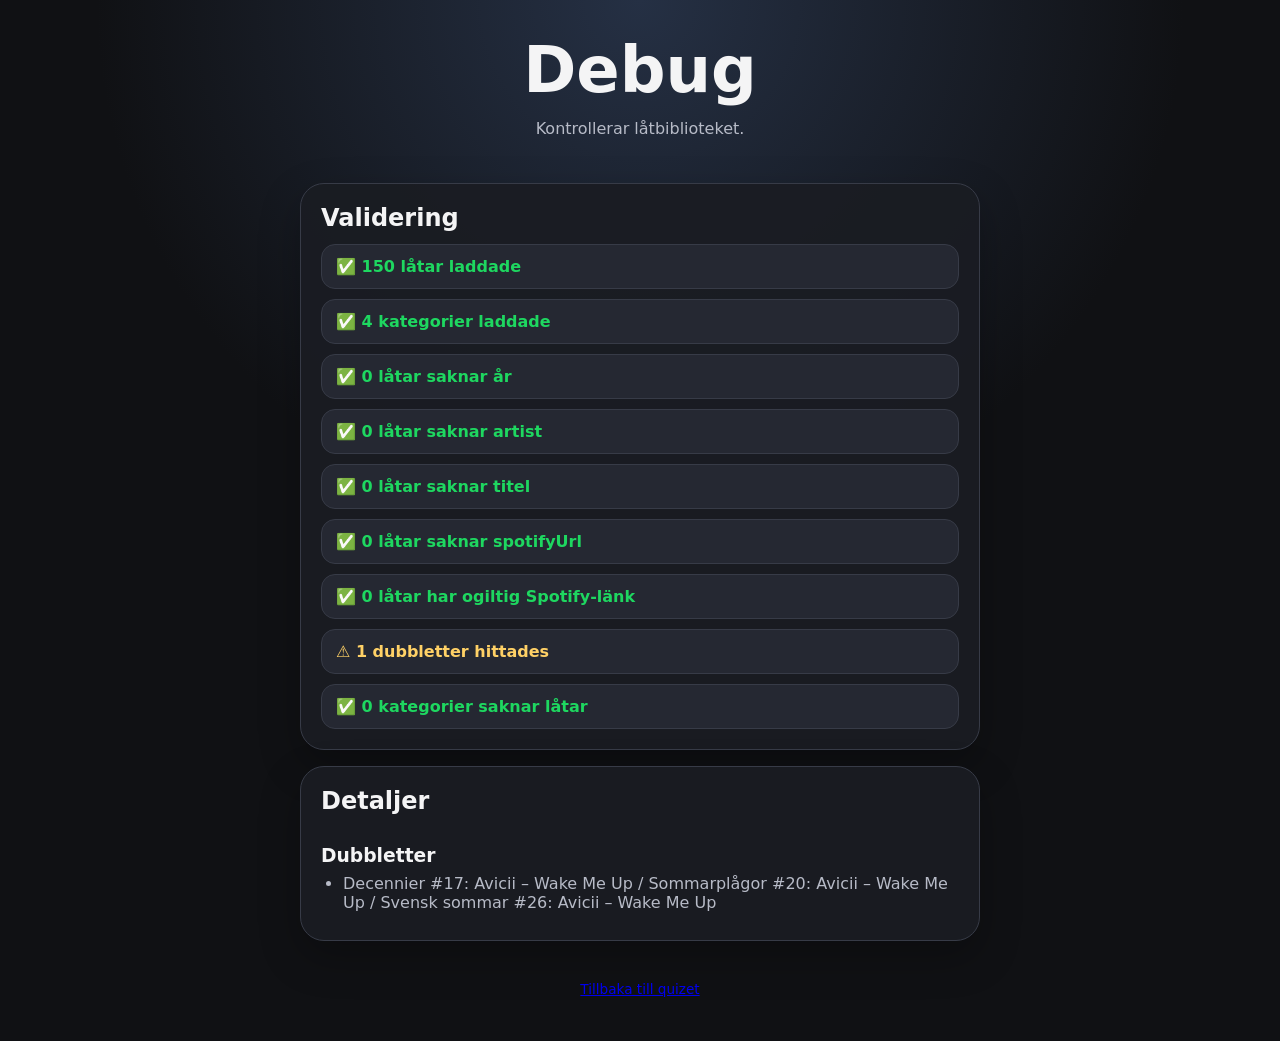
<file: debug.html>
<!DOCTYPE html>
<html lang="sv">
<head>
  <meta charset="UTF-8" />
  <meta name="viewport" content="width=device-width, initial-scale=1.0" />
  <title>Musikquiz debug</title>
  <link rel="stylesheet" href="styles.css">
</head>

<body>
  <main>
    <header>
      <h1>Debug</h1>
      <p>Kontrollerar låtbiblioteket.</p>
    </header>

    <section class="screen active">
      <div class="card">
        <h2>Validering</h2>
        <div id="summary" class="debug-list"></div>
      </div>

      <div class="card">
        <h2>Detaljer</h2>
        <div id="details" class="debug-list"></div>
      </div>
    </section>

    <footer>
      <a href="index.html">Tillbaka till quizet</a>
    </footer>
  </main>

  <script src="data/decades.js"></script>
  <script src="data/filmer.js"></script>
  <script src="data/sommarhits.js"></script>
  <script src="data/svensk-sommar.js"></script>

  <script>
    const categoriesByName = window.quizCategories || {};
    const categoryEntries = Object.entries(categoriesByName);

    const songs = categoryEntries.flatMap(([categoryName, categorySongs]) =>
      categorySongs.map((song, index) => ({
        ...song,
        category: categoryName,
        index: index + 1
      }))
    );

    const summary = document.getElementById("summary");
    const details = document.getElementById("details");

    function hasValue(value) {
      return value !== undefined && value !== null && String(value).trim() !== "";
    }

    function isValidSpotifyUrl(url) {
      if (!hasValue(url)) {
        return false;
      }

      try {
        const parsedUrl = new URL(url);
        return (
          parsedUrl.hostname === "open.spotify.com" &&
          parsedUrl.pathname.startsWith("/track/")
        );
      } catch {
        return false;
      }
    }

    function songLabel(song) {
      return `${song.category} #${song.index}: ${song.artist || "Okänd artist"} – ${song.title || "Okänd titel"}`;
    }

    function duplicateKey(song) {
      return [
        String(song.artist || "").trim().toLowerCase(),
        String(song.title || "").trim().toLowerCase()
      ].join("|");
    }

    function addResult(target, type, message) {
      const item = document.createElement("div");
      item.className = `debug-item ${type}`;
      item.textContent = message;
      target.appendChild(item);
    }

    function addList(target, heading, items) {
      if (items.length === 0) {
        return;
      }

      const wrapper = document.createElement("div");
      wrapper.className = "debug-section";

      const title = document.createElement("h3");
      title.textContent = heading;
      wrapper.appendChild(title);

      const list = document.createElement("ul");

      items.forEach(item => {
        const listItem = document.createElement("li");
        listItem.textContent = item;
        list.appendChild(listItem);
      });

      wrapper.appendChild(list);
      target.appendChild(wrapper);
    }

    const missingYear = songs.filter(song => !hasValue(song.year));
    const missingArtist = songs.filter(song => !hasValue(song.artist));
    const missingTitle = songs.filter(song => !hasValue(song.title));
    const missingSpotifyUrl = songs.filter(song => !hasValue(song.spotifyUrl));
    const invalidSpotifyUrl = songs.filter(song => hasValue(song.spotifyUrl) && !isValidSpotifyUrl(song.spotifyUrl));
    const emptyCategories = categoryEntries.filter(([, categorySongs]) => categorySongs.length === 0);

    const duplicatesByKey = songs.reduce((map, song) => {
      const key = duplicateKey(song);

      if (!hasValue(song.artist) || !hasValue(song.title)) {
        return map;
      }

      map[key] = map[key] || [];
      map[key].push(song);

      return map;
    }, {});

    const duplicateGroups = Object.values(duplicatesByKey).filter(group => group.length > 1);

    addResult(summary, "ok", `✅ ${songs.length} låtar laddade`);
    addResult(summary, "ok", `✅ ${categoryEntries.length} kategorier laddade`);

    addResult(
      summary,
      missingYear.length === 0 ? "ok" : "warning",
      `${missingYear.length === 0 ? "✅" : "⚠️"} ${missingYear.length} låtar saknar år`
    );

    addResult(
      summary,
      missingArtist.length === 0 ? "ok" : "warning",
      `${missingArtist.length === 0 ? "✅" : "⚠️"} ${missingArtist.length} låtar saknar artist`
    );

    addResult(
      summary,
      missingTitle.length === 0 ? "ok" : "warning",
      `${missingTitle.length === 0 ? "✅" : "⚠️"} ${missingTitle.length} låtar saknar titel`
    );

    addResult(
      summary,
      missingSpotifyUrl.length === 0 ? "ok" : "warning",
      `${missingSpotifyUrl.length === 0 ? "✅" : "⚠️"} ${missingSpotifyUrl.length} låtar saknar spotifyUrl`
    );

    addResult(
      summary,
      invalidSpotifyUrl.length === 0 ? "ok" : "warning",
      `${invalidSpotifyUrl.length === 0 ? "✅" : "⚠️"} ${invalidSpotifyUrl.length} låtar har ogiltig Spotify-länk`
    );

    addResult(
      summary,
      duplicateGroups.length === 0 ? "ok" : "warning",
      `${duplicateGroups.length === 0 ? "✅" : "⚠️"} ${duplicateGroups.length} dubbletter hittades`
    );

    addResult(
      summary,
      emptyCategories.length === 0 ? "ok" : "warning",
      `${emptyCategories.length === 0 ? "✅" : "⚠️"} ${emptyCategories.length} kategorier saknar låtar`
    );

    addList(details, "Saknar år", missingYear.map(songLabel));
    addList(details, "Saknar artist", missingArtist.map(songLabel));
    addList(details, "Saknar titel", missingTitle.map(songLabel));
    addList(details, "Saknar spotifyUrl", missingSpotifyUrl.map(songLabel));
    addList(details, "Ogiltig Spotify-länk", invalidSpotifyUrl.map(song => `${songLabel(song)} — ${song.spotifyUrl}`));
    addList(details, "Kategorier utan låtar", emptyCategories.map(([categoryName]) => categoryName));
    addList(
      details,
      "Dubbletter",
      duplicateGroups.map(group => group.map(songLabel).join(" / "))
    );

    if (details.children.length === 0) {
      addResult(details, "ok", "✅ Inga problem hittades");
    }
  </script>
</body>
</html>
</file>
<file: styles.css>
:root {
  --bg: #101114;
  --panel: #1a1c22;
  --panel-soft: #252832;
  --text: #f4f4f5;
  --muted: #b7bbc7;
  --accent: #1ed760;
  --accent-dark: #18b853;
  --danger: #ff6b6b;
  --border: #373b47;
}

* {
  box-sizing: border-box;
}

body {
  margin: 0;
  min-height: 100vh;
  font-family: system-ui, -apple-system, BlinkMacSystemFont, "Segoe UI", sans-serif;
  background: radial-gradient(circle at top, #253044 0, transparent 34rem), var(--bg);
  color: var(--text);
}

main {
  width: 100%;
  max-width: 720px;
  margin: 0 auto;
  padding: 20px;
}

header {
  text-align: center;
  padding: 20px 0 10px;
}

h1 {
  margin: 0 0 8px;
  font-size: clamp(2rem, 9vw, 4rem);
  line-height: 0.95;
}

h2 {
  margin: 0 0 12px;
  font-size: 1.5rem;
}

p {
  color: var(--muted);
  line-height: 1.5;
}

button,
a.button {
  width: 100%;
  border: 0;
  border-radius: 16px;
  padding: 16px 18px;
  font-size: 1.05rem;
  font-weight: 800;
  cursor: pointer;
  text-align: center;
  text-decoration: none;
  display: inline-flex;
  align-items: center;
  justify-content: center;
  min-height: 56px;
}

button.primary,
a.primary {
  background: var(--accent);
  color: #07120b;
}

button.primary:active,
a.primary:active {
  background: var(--accent-dark);
}

button.secondary,
a.secondary {
  background: var(--panel-soft);
  color: var(--text);
  border: 1px solid var(--border);
}

button.warning {
  background: transparent;
  color: var(--danger);
  border: 1px solid rgba(255, 107, 107, 0.5);
}

.screen {
  display: none;
}

.screen.active {
  display: block;
}

.card {
  background: rgba(26, 28, 34, 0.94);
  border: 1px solid var(--border);
  border-radius: 24px;
  padding: 20px;
  margin: 16px 0;
  box-shadow: 0 16px 40px rgba(0, 0, 0, 0.25);
}

.category-grid {
  display: grid;
  gap: 12px;
}

.small {
  font-size: 0.92rem;
  color: var(--muted);
}

.pill {
  display: inline-flex;
  align-items: center;
  gap: 8px;
  padding: 8px 12px;
  border-radius: 999px;
  background: var(--panel-soft);
  color: var(--muted);
  font-weight: 700;
  margin-bottom: 12px;
}

.qr-wrap {
  background: #ffffff;
  border-radius: 24px;
  padding: 18px;
  width: min(100%, 360px);
  margin: 18px auto;
  display: flex;
  justify-content: center;
  align-items: center;
}

#qrCode {
  display: flex;
  justify-content: center;
  align-items: center;
}

#qrCode img,
#qrCode canvas {
  width: 100%;
  max-width: 300px;
  height: auto;
  display: block;
}

.answer {
  display: none;
  background: #0f2117;
  border: 1px solid rgba(30, 215, 96, 0.35);
  border-radius: 20px;
  padding: 18px;
  margin-top: 16px;
}

.answer.visible {
  display: block;
}

.answer-year {
  font-size: 3rem;
  font-weight: 950;
  color: var(--accent);
  line-height: 1;
  margin: 0 0 12px;
}

.answer-title {
  font-size: 1.4rem;
  font-weight: 900;
  margin: 0 0 4px;
}

.answer-artist {
  font-size: 1.1rem;
  color: var(--muted);
  margin: 0;
}

.answer-meta {
  margin: 14px 0 0;
  padding-top: 12px;
  border-top: 1px solid rgba(30, 215, 96, 0.25);
  color: var(--accent);
  font-size: 1rem;
  font-weight: 800;
}

.answer-meta:empty {
  display: none;
}

.button-stack {
  display: grid;
  gap: 12px;
  margin-top: 16px;
}

.status-row {
  display: flex;
  justify-content: space-between;
  gap: 12px;
  color: var(--muted);
  font-size: 0.92rem;
  margin-top: 10px;
}

.toggle-row {
  display: flex;
  align-items: center;
  gap: 10px;
  color: var(--text);
  font-weight: 700;
  margin: 16px 0;
}

.toggle-row input {
  width: 22px;
  height: 22px;
  accent-color: var(--accent);
}

.category-button {
  flex-direction: column;
  align-items: flex-start;
  gap: 4px;
}

.category-button:disabled {
  opacity: 0.45;
  cursor: not-allowed;
}

.category-title {
  font-size: 1.05rem;
}

.category-meta {
  color: var(--muted);
  font-size: 0.9rem;
  font-weight: 700;
}

footer {
  text-align: center;
  color: var(--muted);
  font-size: 0.85rem;
  padding: 24px 0;
}

code {
  background: var(--panel-soft);
  padding: 2px 6px;
  border-radius: 6px;
}

.debug-list {
  display: grid;
  gap: 10px;
}

.debug-item {
  padding: 12px 14px;
  border-radius: 14px;
  background: var(--panel-soft);
  border: 1px solid var(--border);
  font-weight: 800;
}

.debug-item.ok {
  color: var(--accent);
}

.debug-item.warning {
  color: #ffd166;
}

.debug-section {
  margin-top: 18px;
}

.debug-section h3 {
  margin: 0 0 8px;
}

.debug-section ul {
  margin: 0;
  padding-left: 22px;
  color: var(--muted);
}

.debug-section li {
  margin-bottom: 8px;
}

.play-mode-options {
  display: grid;
  gap: 10px;
  margin: 12px 0 18px;
}

.play-mode-options label {
  display: flex;
  align-items: center;
  gap: 10px;
  background: var(--panel-soft);
  border: 1px solid var(--border);
  border-radius: 14px;
  padding: 12px 14px;
  font-weight: 800;
}

.play-mode-options input {
  width: 20px;
  height: 20px;
  accent-color: var(--accent);
}

.spotify-status {
  margin: 12px 0;
  padding: 12px 14px;
  border-radius: 14px;
  background: var(--panel-soft);
  border: 1px solid var(--border);
  font-weight: 800;
}

.spotify-status[data-type="success"] {
  color: var(--accent);
  border-color: rgba(30, 215, 96, 0.45);
}

.spotify-status[data-type="error"] {
  color: var(--danger);
  border-color: rgba(255, 107, 107, 0.5);
}

.spotify-status[data-type="warning"] {
  color: #ffd166;
}
</file>
